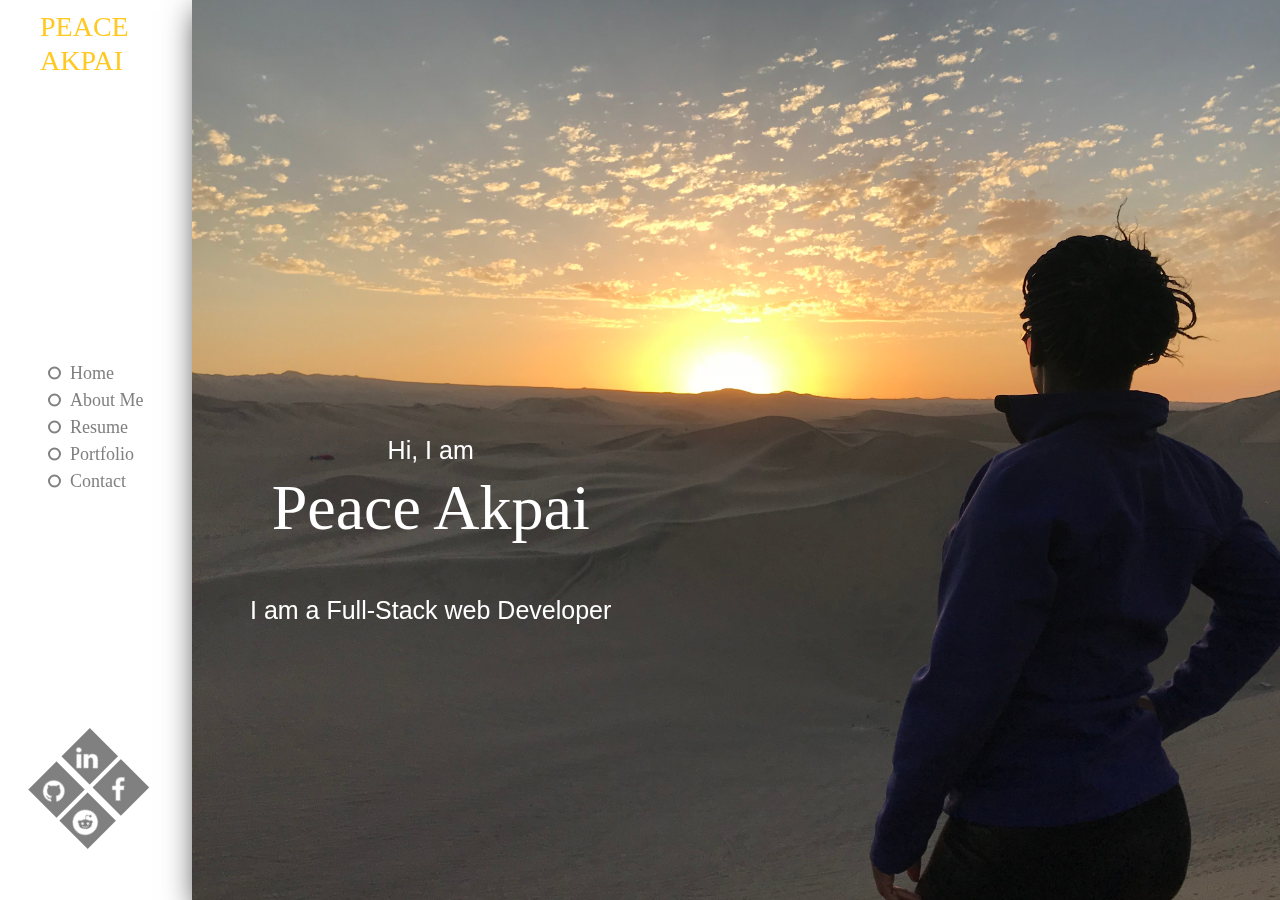
<file: index.html>
<!DOCTYPE html>
<html>

<head>
    <meta charset="UTF" />
    <title>Personal Portfolio</title>
    <link rel="stylesheet" href="https://cdnjs.cloudflare.com/ajax/libs/twitter-bootstrap/4.0.0/css/bootstrap.min.css">
    <link rel="stylesheet" href="https://stackpath.bootstrapcdn.com/font-awesome/4.7.0/css/font-awesome.min.css">
    <link rel="stylesheet" href="css/style.css" />
</head>

<body>
    <div class="row">
        <div class="col-2">
            <h3 class="name-logo">PEACE <br>AKPAI</h3>
            <nav class="navmenu">
                <ul>
                    <li><a href="index.html">Home</a></li>
                    <li><a href="about.html">About Me</a></li>
                    <li><a href="resume.html">Resume</a></li>
                    <li><a href="portfolio.html">Portfolio</a></li>
                    <li><a href="contact.html">Contact</a></li>

                </ul>
            </nav>

            <div class="wrapper">
                <div class="single-item">
                    <a href="https://www.linkedin.com/in/peace-akpai-2a292097/" target="_blank">
                        <div class=box>
                            <p><i class="fa fa-linkedin"></i></p>
                        </div>
                    </a>
                    <a href="#" target="_blank">
                        <div class=box>
                            <p><i class="fa fa-facebook"></i></p>
                        </div>
                    </a>

                </div>

                <div class="single-item">
                    <a href="https://github.com/peaceawo" target="_blank">
                        <div class=box>
                            <p><i class="fa fa-github"></i></p>
                        </div>
                    </a>
                    <a href="#" target="_blank">
                        <div class=box>
                            <p><i class="fa fa-reddit"></i></p>
                        </div>
                    </a>

                </div>
            </div>
        </div>

        <div class="col-10">
            <div class="home-wrapper">
                <img class="home-image" src="img/mesunset.jpeg" width="100%" height="100%">
                <div class="img-text">Hi, I am <br>
                    <h1>Peace Akpai</h1> <br>I am a Full-Stack web Developer
                </div>
            </div>
        </div>
    </div>






    <!-- image -->



    <script src="javascript/app.js"></script>
</body>

</html>
</file>
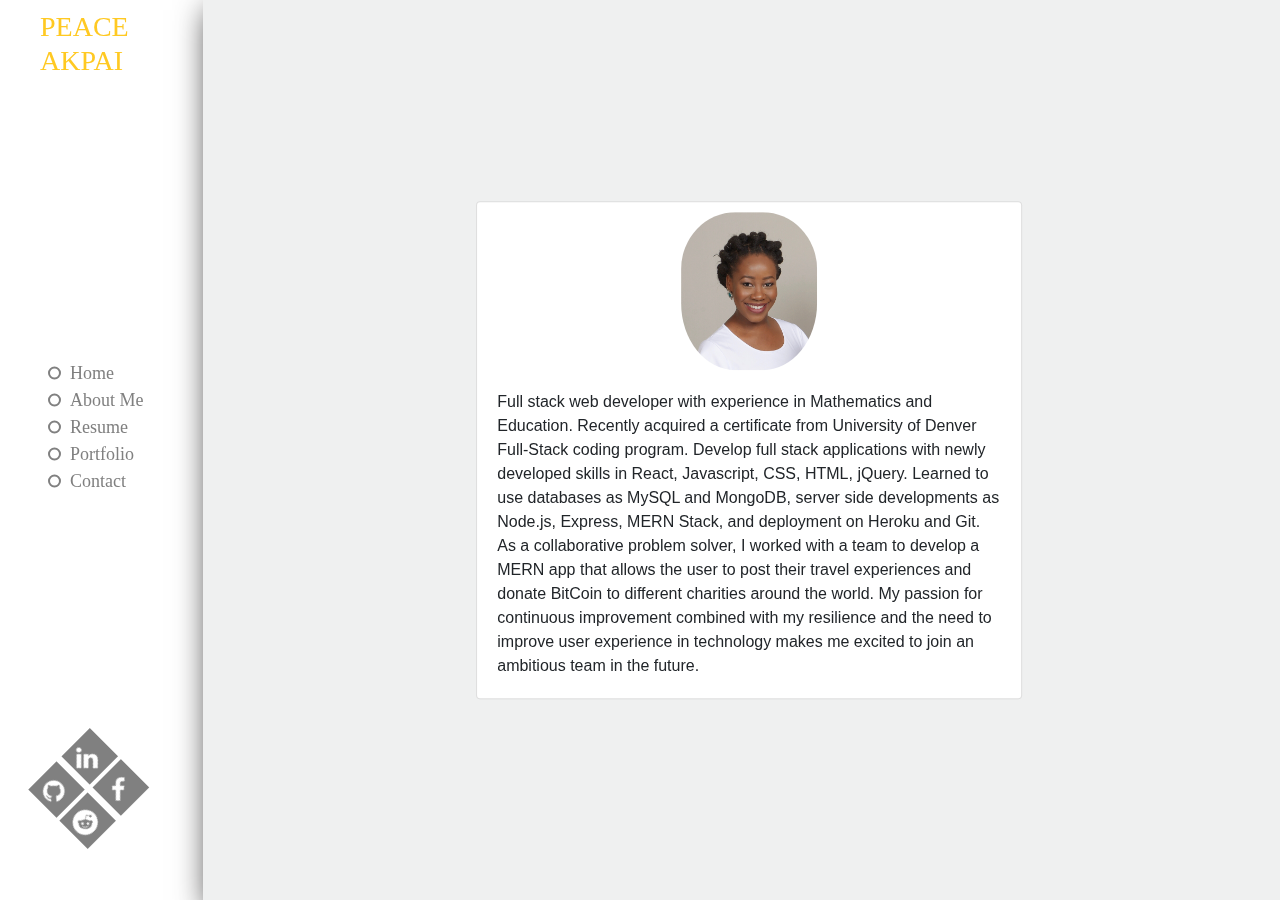
<file: about.html>
<!DOCTYPE html>
<html>

<head>
    <meta charset="UTF" />
    <title>Personal Portfolio</title>
    <link rel="stylesheet" href="https://cdnjs.cloudflare.com/ajax/libs/twitter-bootstrap/4.0.0/css/bootstrap.min.css">
    <link rel="stylesheet" href="https://stackpath.bootstrapcdn.com/font-awesome/4.7.0/css/font-awesome.min.css">
    <link rel="stylesheet" href="css/style.css" />
</head>

<body>
    <div class="row">
        <div class="col-2">
            <h3 class="name-logo">PEACE <br>AKPAI</h3>
            <nav class="navmenu">
                <ul>
                    <li><a href="index.html">Home</a></li>
                    <li><a href="about.html">About Me</a></li>
                    <li><a href="resume.html">Resume</a></li>
                    <li><a href="portfolio.html">Portfolio</a></li>
                    <li><a href="contact.html">Contact</a></li>

                </ul>
            </nav>

            <div class="wrapper">
                <div class="single-item">
                    <a href="https://www.linkedin.com/in/peace-akpai-2a292097/" target="_blank">
                        <div class=box>
                            <p><i class="fa fa-linkedin"></i></p>
                        </div>
                    </a>
                    <a href="#">
                        <div class=box>
                            <p><i class="fa fa-facebook" target="_blank"></i></p>
                        </div>
                    </a>

                </div>

                <div class="single-item">
                    <a href="https://github.com/peaceawo" target="_blank">
                        <div class=box>
                            <p><i class="fa fa-github"></i></p>
                        </div>
                    </a>
                    <a href="#" target="_blank">
                        <div class=box>
                            <p><i class="fa fa-reddit"></i></p>
                        </div>
                    </a>

                </div>
            </div>

        </div>

        <div class="col-10 main-about">
            <div class="card">
                <img src="/img/profile.jpeg" class="card-img-top" alt="profile pic">
                <div class="card-body">
                    <p class="card-text">Full stack web developer with experience in Mathematics and Education. Recently
                        acquired a certificate from University of Denver Full-Stack coding program. Develop full stack
                        applications with newly developed skills in React, Javascript, CSS, HTML, jQuery. Learned to use
                        databases as MySQL and MongoDB, server side developments as Node.js, Express, MERN Stack, and
                        deployment on Heroku and Git. As a collaborative problem solver, I worked with a team to develop
                        a MERN app that allows the user to post their travel experiences and donate BitCoin to different
                        charities around the world. My passion for continuous improvement combined with my resilience
                        and the need to improve user experience in technology makes me excited to join an ambitious team
                        in the future.</p>
                </div>
            </div>

        </div>
    </div>

    <script src="javascript/app.js"></script>
</body>

</html>
</file>
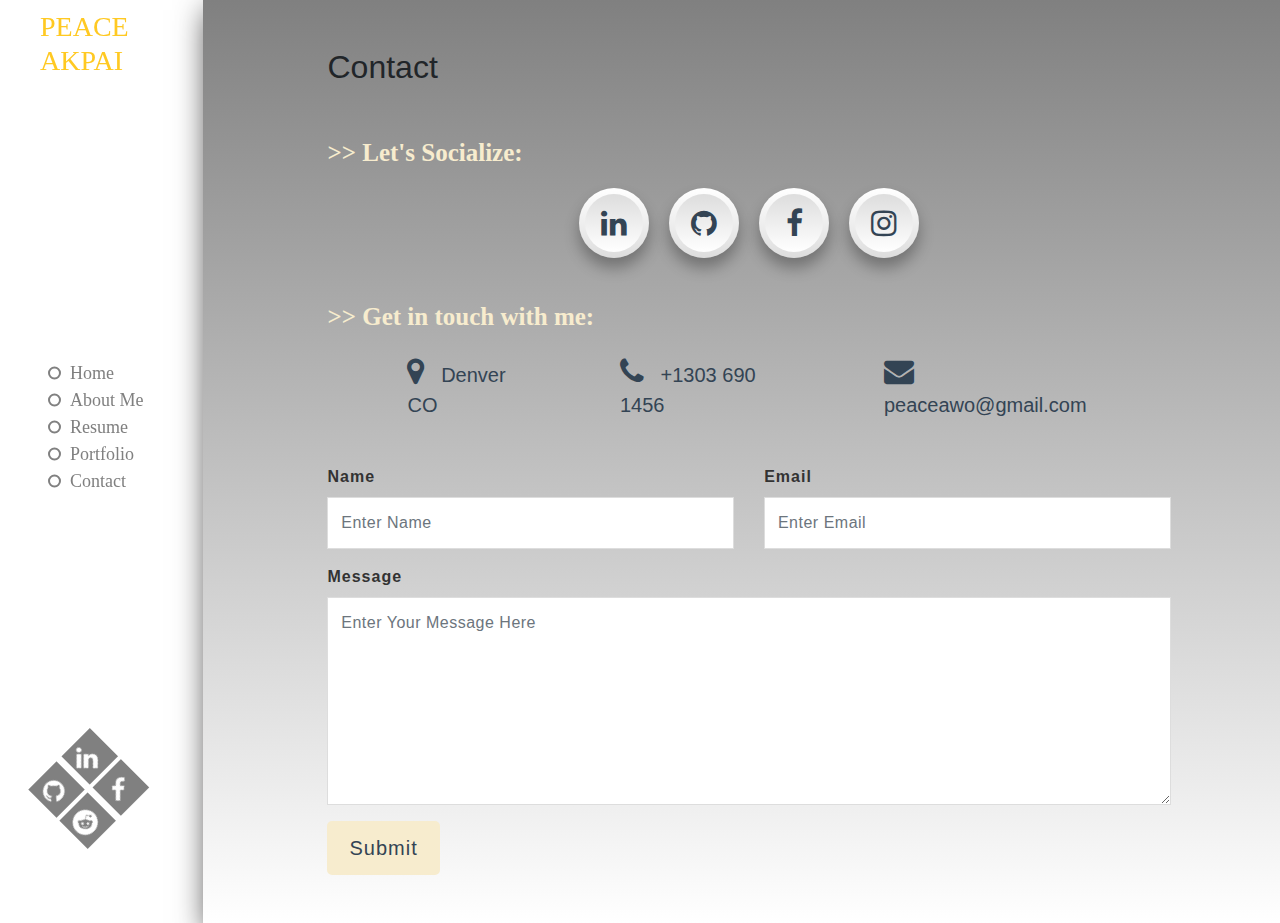
<file: contact.html>
<!DOCTYPE html>
<html>

<head>
    <meta charset="UTF" />
    <title>Personal Portfolio</title>
    <link rel="stylesheet" href="https://cdnjs.cloudflare.com/ajax/libs/twitter-bootstrap/4.0.0/css/bootstrap.min.css">
    <link rel="stylesheet" href="https://stackpath.bootstrapcdn.com/font-awesome/4.7.0/css/font-awesome.min.css">
    <link rel="stylesheet" href="css/style.css" />
</head>

<body>
    <div class="row">
        <div class="col-2" id="sidenav">
            <h3 class="name-logo">PEACE <br>AKPAI</h3>
            <nav class="navmenu">
                <ul>
                    <li><a href="index.html">Home</a></li>
                    <li><a href="about.html">About Me</a></li>
                    <li><a href="resume.html">Resume</a></li>
                    <li><a href="portfolio.html">Portfolio</a></li>
                    <li><a href="contact.html">Contact</a></li>

                </ul>
            </nav>

            <div class="wrapper">
                <div class="single-item">
                    <a href="https://www.linkedin.com/in/peace-akpai-2a292097/" target="_blank">
                        <div class=box>
                            <p><i class="fa fa-linkedin"></i></p>
                        </div>
                    </a>
                    <a href="#" target="_blank">
                        <div class=box>
                            <p><i class="fa fa-facebook"></i></p>
                        </div>
                    </a>

                </div>

                <div class="single-item">
                    <a href="https://github.com/peaceawo" target="_blank">
                        <div class=box>
                            <p><i class="fa fa-github"></i></p>
                        </div>
                    </a>
                    <a href="#" target="_blank">
                        <div class=box>
                            <p><i class="fa fa-reddit"></i></p>
                        </div>
                    </a>

                </div>
            </div>
        </div>
        <div class="col-1 contact contact-border"></div>
        <div class="col-8 contact py-5">

            <h2 class="heading mb-sm-5 mb-4">Contact</h2>
            <div class="row">
                <div class="col-12">
                    <p class="contact-subs">>> Let's Socialize:</p>

                    <ul class="socialize d-flex justify-content-center">
                        <li><a href="https://www.linkedin.com/in/peace-akpai-2a292097/" target="_blank"> <i
                                    class="fa fa-linkedin"></i> </a></li>
                        <li><a href="https://github.com/peaceawo" target="_blank"> <i class="fa fa-github"></i> </a>
                        <li><a href="#" target="_blank"> <i class="fa fa-facebook"></i> </a></li>
                        <li><a href="#" target="_blank"> <i class="fa fa-instagram"></i> </a></li>


                        </li>
                    </ul>
                    <br>
                </div>

            </div>

            <div class="row">
                <div class="col-12">
                    <p class="contact-subs">>> Get in touch with me:</p>
                    <ul class="contact-info  d-flex justify-content-center">
                        <li><span class="contact-icons"><i class="fa fa-map-marker"></i></span><span class="text"> &nbsp
                                Denver CO</span></li>
                        <li><span class="contact-icons"><i class="fa fa-phone"></i></span><span class="text"> &nbsp
                                +1303 690 1456</span></li>
                        <li><a href="mailto:peaceawo@gmail.com"><span class="contact-icons"><i
                                        class="fa fa-envelope"></i></span><span class="text"> &nbsp
                                    peaceawo@gmail.com</span></a></li>
                    </ul>

                </div>
            </div>
            <br>

            <div class="row">
                <div class="col-12">
                    <div class="contact-form">
                        <form name="contactform" id="contactform" method="post" action="#"
                            onsubmit="return(validate());" novalidate="novalidate">
                            <div class="row">
                                <div class="form-group col-md-6">
                                    <label>Name</label>
                                    <input type="text" class="form-control" id="name" placeholder="Enter Name"
                                        name="name">
                                </div>

                                <div class="form-group col-md-6">
                                    <label>Email</label>
                                    <input type="email" class="form-control" id="email" placeholder="Enter Email"
                                        name="email">
                                </div>

                                <div class="form-group col-12">
                                    <label>Message</label>
                                    <textarea name="issues" class="form-control" id="iq"
                                        placeholder="Enter Your Message Here"></textarea>
                                </div>

                            </div>
                        </form>
                    </div>
                    <button type="submit" class="btn btn-default">Submit </button>
                </div>

            </div>

        </div>
        <div class="col-1 contact"></div>
    </div>





</body>

</html>
</file>
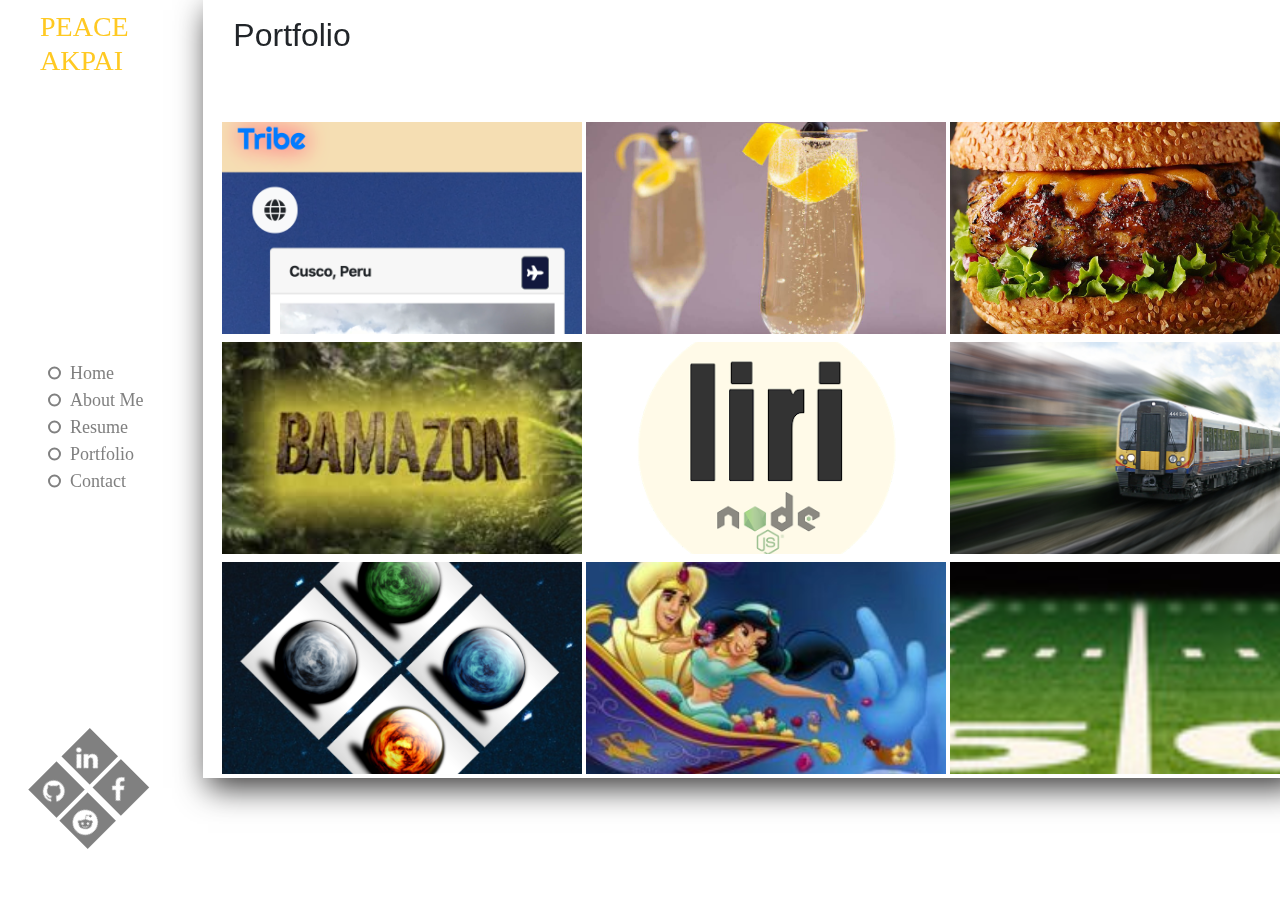
<file: portfolio.html>
<!DOCTYPE html>
<html>

<head>
    <meta charset="UTF" />
    <title>Personal Portfolio</title>
    <link rel="stylesheet" href="https://cdnjs.cloudflare.com/ajax/libs/twitter-bootstrap/4.0.0/css/bootstrap.min.css">
    <link rel="stylesheet" href="https://stackpath.bootstrapcdn.com/font-awesome/4.7.0/css/font-awesome.min.css">
    <link rel="stylesheet" href="css/style.css" />
</head>

<body>
    <div class="row">
        <div class="col-2">
            <h3 class="name-logo">PEACE <br>AKPAI</h3>
            <nav class="navmenu">
                <ul>
                    <li><a href="index.html">Home</a></li>
                    <li><a href="about.html">About Me</a></li>
                    <li><a href="resume.html">Resume</a></li>
                    <li><a href="portfolio.html">Portfolio</a></li>
                    <li><a href="contact.html">Contact</a></li>

                </ul>
            </nav>

            <div class="wrapper">
                <div class="single-item">
                    <a href="https://www.linkedin.com/in/peace-akpai-2a292097/" target="_blank">
                        <div class=box>
                            <p><i class="fa fa-linkedin"></i></p>
                        </div>
                    </a>
                    <a href="#">
                        <div class=box>
                            <p><i class="fa fa-facebook" target="_blank"></i></p>
                        </div>
                    </a>

                </div>

                <div class="single-item">
                    <a href="https://github.com/peaceawo" target="_blank">
                        <div class=box>
                            <p><i class="fa fa-github"></i></p>
                        </div>
                    </a>
                    <a href="#" target="_blank">
                        <div class=box>
                            <p><i class="fa fa-reddit"></i></p>
                        </div>
                    </a>

                </div>
            </div>
        </div>

        <div class="col-10 portfolio-main">
            <div class="container py-3">
                <h2 class="heading mb-sm-5 mb-4">Portfolio</h2>
            </div>

            <div class="row">
                <div class="col-lg-4 col-md-4 col-6">
                    <div class="box9">
                        <img src="img/tribe.png" alt="portfolio" class="img-fluid" />
                        <div class="box-content">
                            <h3 class="title">Tribe</h3>
                            <ul class="icon">
                                <li><a href="https://github.com/peaceawo/project3" target="_blank"><i
                                            class="fa fa-github"></i></a></li>
                                <li><a href="https://vast-island-67601.herokuapp.com/" target="_blank"><i
                                            class="fa fa-link"></i></a></li>
                            </ul>
                        </div>
                    </div>
                </div>
                <div class="col-lg-4 col-md-4 col-6">
                    <div class="box9">
                        <img src="img/not-to-drink.jpg" alt="portfolio" class="img-fluid" />
                        <div class="box-content">
                            <h3 class="title">Weather or not to drink</h3>
                            <ul class="icon">
                                <li><a href="https://github.com/peaceawo/Project1" target="_blank"><i
                                            class="fa fa-github"></i></a></li>
                                <li><a href="https://peaceawo.github.io/Project1/" target="_blank"><i
                                            class="fa fa-link"></i></a></li>
                            </ul>
                        </div>
                    </div>
                </div>



                <div class="col-lg-4 col-md-4 col-6">
                    <div class="box9">
                        <img src="img/Burgers.jpg" alt="portfolio" class="img-fluid" />
                        <div class="box-content">
                            <h3 class="title">Eat Da Burger</h3>
                            <ul class="icon">
                                <li><a href="https://github.com/peaceawo/burger" target="_blank"><i
                                            class="fa fa-github"></i></a></li>
                                <li><a href="https://burger1359.herokuapp.com/" target="_blank"><i
                                            class="fa fa-link"></i></a></li>
                            </ul>
                        </div>
                    </div>
                </div>
            </div>
            <div class="row">
                <div class="col-lg-4 col-md-4 col-6">
                    <div class="box9">
                        <img src="img/bamazon.jpeg" alt="portfolio" class="img-fluid" />
                        <div class="box-content">
                            <h3 class="title">Bamazon</h3>
                            <ul class="icon">
                                <li><a href="https://github.com/peaceawo/bamazon" target="_blank"><i
                                            class="fa fa-github"></i></a></li>
                                <li><a href="#" target="_blank"><i class="fa fa-link"></i></a></li>
                            </ul>
                        </div>
                    </div>
                </div>

                <div class="col-lg-4 col-md-4 col-6">
                    <div class="box9">
                        <img src="img/liri.png" alt="portfolio" class="img-fluid" />
                        <div class="box-content">
                            <h3 class="title">Liri</h3>
                            <ul class="icon">
                                <li><a href="https://github.com/peaceawo/liri-node-app" target="_blank"><i
                                            class="fa fa-github"></i></a></li>
                                <li><a href="#" target="_blank"><i class="fa fa-link"></i></a></li>
                            </ul>
                        </div>
                    </div>
                </div>

                <div class="col-lg-4 col-md-4 col-6">
                    <div class="box9">
                        <img src="img/train.jpg" alt="portfolio" class="img-fluid" />
                        <div class="box-content">
                            <h3 class="title">Train Schedule</h3>
                            <ul class="icon">
                                <li><a href="https://github.com/peaceawo/Train-Schedule" target="_blank"><i
                                            class="fa fa-github"></i></a></li>
                                <li><a href=" https://peaceawo.github.io/Train-Schedule/" target="_blank"><i
                                            class="fa fa-link"></i></a></li>
                            </ul>
                        </div>
                    </div>
                </div>

                <div class="col-lg-4 col-md-4 col-6">
                    <div class="box9">
                        <img src="img/crystal.png" alt="portfolio" class="img-fluid" />
                        <div class="box-content">
                            <h3 class="title">Crystal Collector</h3>
                            <ul class="icon">
                                <li><a href="https://github.com/peaceawo/unit-4-game" target="_blank"><i
                                            class="fa fa-github"></i></a></li>
                                <li><a href="https://peaceawo.github.io/unit-4-game/" target="_blank"><i
                                            class="fa fa-link"></i></a></li>
                            </ul>
                        </div>
                    </div>
                </div>



                <div class="col-lg-4 col-md-4 col-6">
                    <div class="box9">
                        <img src="img/wordguess.png" alt="portfolio" class="img-fluid" />
                        <div class="box-content">
                            <h3 class="title">Word Guess Game</h3>
                            <ul class="icon">
                                <li><a href="https://github.com/peaceawo/Word-Guess-Game" target="_blank"><i
                                            class="fa fa-github"></i></a></li>
                                <li><a href="https://peaceawo.github.io/Word-Guess-Game/" target="_blank"><i
                                            class="fa fa-link"></i></a></li>
                            </ul>
                        </div>
                    </div>
                </div>


                <div class="col-lg-4 col-md-4 col-6">
                    <div class="box9">
                        <img src="img/gif.png" alt="portfolio" class="img-fluid" />
                        <div class="box-content">
                            <h3 class="title">Giftastic</h3>
                            <ul class="icon">
                                <li><a href="https://github.com/peaceawo/GifTastic" target="_blank"><i
                                            class="fa fa-github"></i></a></li>
                                <li><a href="https://peaceawo.github.io/GifTastic/" target="_blank"><i
                                            class="fa fa-link"></i></a></li>
                            </ul>
                        </div>
                    </div>
                </div>
            </div>


            <div class="row">


            </div>

        </div>
    </div>





</body>

</html>
</file>
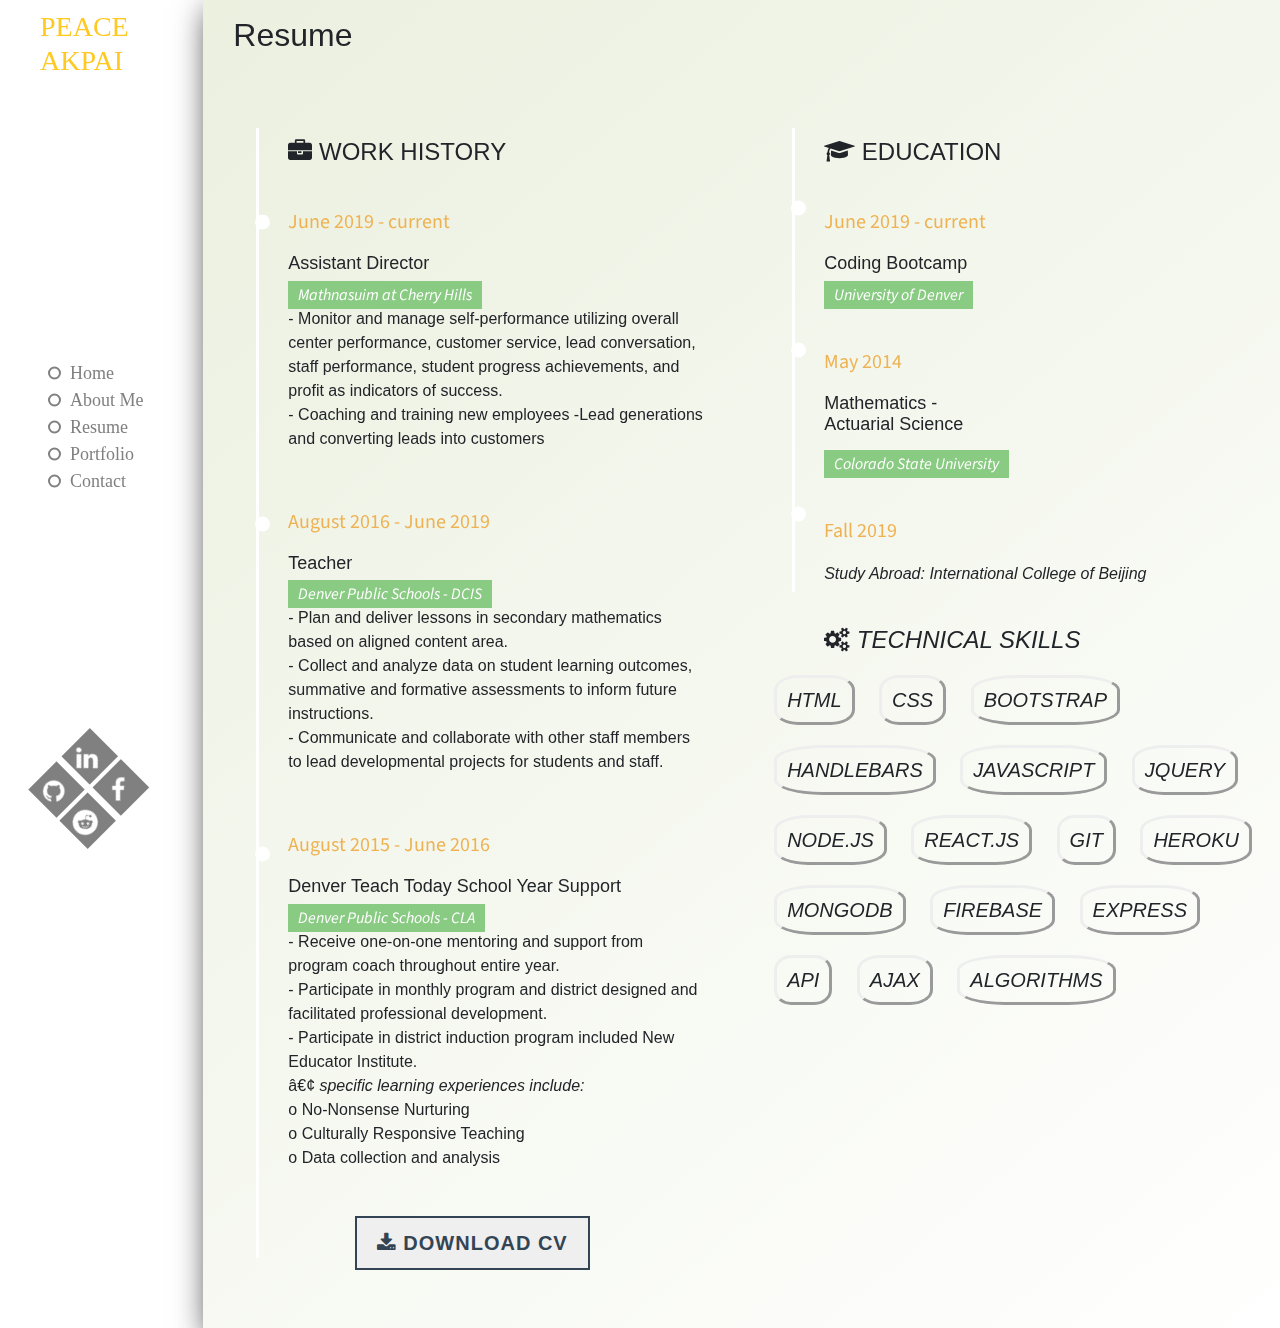
<file: resume.html>
<!DOCTYPE html>
<html>

<head>
    <meta charset="UTF" />
    <title>Personal Portfolio</title>
    <link rel="stylesheet" href="https://cdnjs.cloudflare.com/ajax/libs/twitter-bootstrap/4.0.0/css/bootstrap.min.css">
    <link rel="stylesheet" href="https://stackpath.bootstrapcdn.com/font-awesome/4.7.0/css/font-awesome.min.css">
    <link rel="stylesheet" href="css/style.css" />
</head>

<body>
    <div class="row">
        <div class="col-2">
            <h3 class="name-logo">PEACE <br>AKPAI</h3>
            <nav class="navmenu">
                <ul>
                    <li><a href="index.html">Home</a></li>
                    <li><a href="about.html">About Me</a></li>
                    <li><a href="resume.html">Resume</a></li>
                    <li><a href="portfolio.html">Portfolio</a></li>
                    <li><a href="contact.html">Contact</a></li>

                </ul>
            </nav>

            <div class="wrapper">
                <div class="single-item">
                    <a href="https://www.linkedin.com/in/peace-akpai-2a292097/" target="_blank">
                        <div class=box>
                            <p><i class="fa fa-linkedin"></i></p>
                        </div>
                    </a>
                    <a href="#">
                        <div class=box>
                            <p><i class="fa fa-facebook"></i></p>
                        </div>
                    </a>

                </div>

                <div class="single-item">
                    <a href="https://github.com/peaceawo" target="_blank">
                        <div class=box>
                            <p><i class="fa fa-github"></i></p>
                        </div>
                    </a>
                    <a href="#">
                        <div class=box>
                            <p><i class="fa fa-reddit"></i></p>
                        </div>
                    </a>

                </div>
            </div>
        </div>

        <div class="col-10 main-resume">
            <div class="container py-3">
                <h2 class="heading mb-sm-5 mb-4">Resume</h2>
            </div>
            <div class="row resume">
                <div class="col-6 employment-wrapper">
                    <h4 class="worktitile"><span class="education-icon"><i class="fa fa-briefcase"></i></span> WORK
                        HISTORY</h4>
                    <div class="content">
                        <p class="date">June 2019 - current</p>
                        <h4 class="work-name">Assistant Director</h4>
                        <i class="company-name">Mathnasuim at Cherry Hills</i>
                        <p>
                            - Monitor and manage self-performance utilizing overall center
                            performance, customer service, lead conversation, staff
                            performance, student progress achievements, and profit as
                            indicators of success. <br />- Coaching and training new employees
                            -Lead generations and converting leads into customers
                        </p>

                    </div>
                    <div class="content">
                        <p class="date">August 2016 - June 2019</p>
                        <h4 class="work-name">Teacher</h4>
                        <i class="company-name">Denver Public Schools - DCIS</i>
                        <p>
                            - Plan and deliver lessons in secondary mathematics based on
                            aligned content area.
                            <br />- Collect and analyze data on student learning outcomes,
                            summative and formative assessments to inform future instructions.
                            <br />- Communicate and collaborate with other staff members to
                            lead developmental projects for students and staff.
                        </p>

                    </div>


                    <div class="content">
                        <p class="date">August 2015 - June 2016</p>
                        <h4 class="work-name">Denver Teach Today School Year Support</h4>
                        <i class="company-name">Denver Public Schools - CLA</i>
                        <p>- Receive one-on-one mentoring and support from program coach throughout entire year. <br />
                            - Participate in monthly program and district designed and facilitated professional
                            development.<br>
                            - Participate in district induction program included New Educator Institute.<br />
                            • <i>specific learning experiences include:</i><br />
                            o No-Nonsense Nurturing<br />
                            o Culturally Responsive Teaching<br />
                            o Data collection and analysis<br />
                        </p>

                    </div>






                    <div class="resume-button">
                        <button type="download" class="button"><span><i class="fa fa-download"></i></span><a
                                href="./peaceawo/Documents/Peace-Akpai-Resume.pdf" download="Peace-Akpai-Resume">
                                DOWNLOAD CV </a> </button>
                    </div>
                    <br><br>

                </div>





                <div class="col-6">
                    <div class="row">
                        <div class="col-12 education-wrapper">
                            <h4 class="educationtitile"><span class="education-icon"><i
                                        class="fa fa-graduation-cap"></i></span> EDUCATION</h4>
                            <div class="content">
                                <p class="date">June 2019 - current</p>
                                <h4 class="work-name">Coding Bootcamp</h4>
                                <i class="company-name">University of Denver</i>


                            </div>

                            <div class="content">
                                <p class="date">May 2014</p>
                                <h4 class="work-name">Mathematics - <p>Actuarial Science</p>
                                </h4>
                                <i class="company-name">Colorado State University</i>


                            </div>

                            <div class="content">
                                <p class="date">Fall 2019</p>
                                <h4 class="">
                                    <p></p>
                                </h4>
                                <i>Study Abroad: <span class="Abroad"><i>International College of Beijing</i></span>
                                    </hi>
                            </div>
                        </div>
                    </div>

                    <div class="row">
                        <div class="col-12 skill-wrapper">
                            <h4 class="educationtitile"><span class="education-icon"><i class="fa fa-cogs"></i></span>
                                TECHNICAL SKILLS</h4>
                            <div class="technical-skills">
                                <h5>HTML</h5>
                                <h5>CSS</h5>
                                <h5>BOOTSTRAP</h5>
                                <h5>HANDLEBARS</h5>
                                <h5>JAVASCRIPT</h5>
                                <h5>JQUERY</h5>
                                <h5>NODE.JS</h5>
                                <h5>REACT.JS</h5>
                                <h5>GIT</h5>
                                <h5>HEROKU</h5>
                                <h5>MONGODB</h5>
                                <h5>FIREBASE</h5>
                                <h5>EXPRESS</h5>
                                <h5>API</h5>
                                <h5>AJAX</h5>
                                <h5>ALGORITHMS</h5>

                            </DIV>



                        </div>
                    </div>
                </div>

            </div>
        </div>

    </div>

    </div>





</body>

</html>
</file>
<file: css/style.css>
@import url("https://fonts.googleapis.com/css?family=Lobster&display=swap");
@import url("https://fonts.googleapis.com/css?family=Cinzel|Source+Sans+Pro:200&display=swap");
* {
  margin: 0;
}

body {
  background: #ffffff;
  height: 100vh;
}

/*name*/
.name-logo {
  position: fixed;
  color: #ffc922;
  font-family: "Patua One", cursive;
  margin: 10px 40px;
}

/*navigation2*/
ul {
  list-style: none;
}
.navmenu {
  position: fixed;
  top: 40%;
}
.navmenu ul {
  padding-left: 40px;
  position: relative;
  font-family: "Times New Roman", Times, serif;
  font-size: 18px;
  line-height: 17px;
}
.navmenu ul li {
  padding: 5px;
  padding-left: 30px;
}
.navmenu ul li a {
  text-decoration: none;
  position: relative;
  color: gray;
  font-weight: 500;
}
.navmenu ul li a::before {
  content: "";
  position: absolute;
  background: #ffffff;
  width: 13px;
  height: 13px;
  left: -22px;
  top: 50%;
  transform: translateY(-50%);
  border-radius: 50px;
  border: solid 2px grey;
}

.navmenu ul li a.active {
  font-weight: 600;
}
.navmenu ul li a.active::before {
  background: gray;
}

/* diamond contact*/
.wrapper {
  position: fixed;
  top: 80%;
  padding: 10px;
  color: #000000;
  padding-left: 50px;
  transform: rotate(45deg);
}
.box {
  display: inline-block;
  background-color: gray;
  line-height: 1.5;
  font-weight: lighter;
  width: 40px;
  height: 40px;
  overflow: hidden;
}
.box:hover {
  opacity: 0.5;
}
.box p {
  transform: rotate(-45deg);
  padding: 5px;
  font-family: "Times New Roman", Times, serif;
  font-size: 25px;
  text-align: center;
}
.box p i {
  color: #ffffff;
}

/*image*/
.home-image {
  position: fixed;
  left: 15%;
  width: 100%;
  height: 100vh;
  border-left: 1px;
  box-shadow: 5px 10px 30px rgb(58, 57, 57);
  object-fit: cover;
}

.img-text {
  text-align: center;
  color: white;
  position: relative;
  left: -30%;
  top: 27rem;
  font-size: 25px;
}
h1 {
  font-family: "Times New Roman", Times, serif;
  font-size: 4rem;
}

/* portfolio*/
.portfolio-main {
  background: #ffffff;
  border-left: 1px;
  box-shadow: 5px 10px 30px rgb(58, 57, 57);
  height: 100%vh;
}

.box9 .box-content,
.box9 .icon li,
.box9 img {
  transition: all 0.35s ease 0s;
  width: auto;
  height: auto;
}

.box9 .icon,
.box9 .title {
  width: 100%;
  font-size: 22px;
  font-family: "Patua One", cursive;
}

.box9 {
  background: #fff;
  text-align: center;
  position: relative;
  padding: 4px;
  height: 220px;
  width: 370px;
}
.box9 img {
  width: 100%;
  height: 100%;
  object-fit: cover;
}
.box9:hover img {
  opacity: 0.5;
}
.box9 .box-content {
  padding: 30px 10px 30px 0;
  background: rgba(0, 0, 0, 0.65);
  position: absolute;
  top: 0;
  left: 0;
  bottom: 0;
  right: 0;
  opacity: 0;
}

.box9:hover .box-content {
  top: 10px;
  left: 10px;
  bottom: 10px;
  right: 10px;
  opacity: 1;
}
.box9 .title {
  color: #fff;
  line-height: 17px;
  margin: 5px 0;
  position: absolute;
  bottom: 55%;
}
.icon li a,
.box9 .icon li a {
  line-height: 38px;
  border-radius: 50%;
}
.box9 .icon {
  list-style: none;
  padding: 0;
  margin: 0;
  position: absolute;
  top: 50%;
}
.box9 .icon li {
  display: inline-block;
  opacity: 0;
  transform: translateY(40px);
}
.box9:hover .icon li {
  opacity: 1;
  transform: translateY(0);
}
.box9:hover .icon li:first-child {
  transition-delay: 0.1s;
}
.box9:hover .icon li:nth-child(2) {
  transition-delay: 0.2s;
}
.box9 .icon li a {
  display: block;
  width: 38px;
  height: 38px;
  background: #ffc922;
  font-size: 15px;
  color: #fff;
  margin-right: 5px;
  transition: all 0.35s ease 0s;
  -webkit-transition: all 0.35s ease 0s;
}
.box9 .icon a:hover {
  background: #fff;
  color: #ffc922;
}
@media only screen and (max-width: 990px) {
}

/*-- contact --*/
.contact-border {
  border-left: 1px;
  box-shadow: 5px 10px 30px rgb(58, 57, 57);
  height: 100%vh;
}
.contact-form label {
  font-weight: 600;
  letter-spacing: 1px;
  color: #333;
}
.contact-form .form-control {
  padding: 0.8rem;
  color: #495057;
  border: 1px solid #ddd;
  border-radius: 0rem;
  letter-spacing: 0.5px;
  font-size: 16px;
}
.contact-form textarea {
  overflow: auto;
  resize: vertical;
  height: 13em;
}
.btn.btn-default {
  background: #f7ecce;
  border: 2px solid #f7ecce;
  color: #334454;
  padding: 10px 20px;
  display: inline-block;
  letter-spacing: 1px;
  font-size: 20px;
  border-radius: 5px;
}

/* get in touch*/
.contact {
  transition: all 0.4s ease 0s;
  -webkit-transition: all 0.4s ease 0s;
  background: linear-gradient(0deg, #fff, #808080);
  height: 100%vh;
}
.contact-info li {
  display: inline-block;
  margin: 5px 40px;
}
.contact-icons i {
  font-size: 30px;
  color: #334454;
}
.text {
  color: #334454;
  font-size: 20px;
}

/*socialize*/
.contact-subs {
  font-size: 25px;
  font-weight: 600;
  color: #f7ecce;
  font-family: "Patua One", cursive;
}
.socialize {
  padding: 0;
  display: flex;
}
.socialize li a {
  position: relative;
  width: 70px;
  height: 70px;
  display: inline-block;
  text-align: center;
  margin: 0 10px;
  border-radius: 50%;
  padding: 6px;
  box-sizing: border-box;
  text-decoration: none;
  box-shadow: 0 10px 15px rgb(0, 0, 0, 0.3);
  background: linear-gradient(0deg, #ddd, #fff);
  transition: 0.5s;
}
.socialize li a:hover {
  box-shadow: 0 2px 5px rgb(0, 0, 0, 0.3);
}
.socialize li a .fa {
  width: 100%;
  height: 100%;
  display: block;
  background: linear-gradient(0deg, #fff, #ddd);
  border-radius: 50%;
  line-height: calc(70px - 12px);
  font-size: 30px;
  color: #334454;
  transition: 0.5s;
}
.socialize li:nth-child(1) a:hover .fa {
  color: #3b5998;
}
.socialize li:nth-child(2) a:hover .fa {
  color: #517fa4;
}
.socialize li:nth-child(3) a:hover .fa {
  color: #007bb6;
}
.socialize li:nth-child(4) a:hover .fa {
  color: #262626;
}

/*resume*/
.main-resume {
  background: linear-gradient(320deg, #fff, #ebf0df);
  border-left: 1px;
  box-shadow: 5px 10px 30px rgb(58, 57, 57);
  height: 100%vh;
}
.resume {
  overflow: hidden;
  padding: 10px;
  position: relative;
  font-family: Arial, Helvetica, sans-serif;
}
.employment-wrapper::before,
.education-wrapper::before {
  content: "";
  width: 3px;
  height: 95%;
  background: #ffffff;
  position: absolute;
  left: 8%;
  margin-top: 18px 5px;
}

.worktitile,
.educationtitile {
  padding: 10px;
  margin: 0px 0px 0px 50px;
}
.content {
  padding: 10px;
  margin: 20px 20px 20px 50px;
  position: relative;
}

.content::after {
  content: "";
  width: 15px;
  height: 15px;
  background: #fff;
  border-radius: 50%;
  position: absolute;
  left: -23px;
  top: 9%;
  transform: translateY(-50%) rotate(45deg);
}
.date {
  color: rgb(238, 178, 82);
  font-family: "Source Sans Pro", sans-serif;
  font-size: 20px;
  font-weight: 0;
}
.company-name {
  color: white;
  background: #89cb82;
  padding: 3px 10px;
  font-family: "Source Sans Pro", sans-serif;
}
.work-name {
  font-size: 18px;
}

.main-about {
  background: #eff0f0;
  box-shadow: 5px 10px 30px rgb(58, 57, 57);
  height: 100vh;
}

/* Skills*/
.technical-skills h5 {
  display: inline-block;
  margin: 10px;
  text-align: center;
  border-style: outset;
  border-radius: 30%;
  padding: 10px;
}

.resume-button {
  position: relative;
  left: 25%;
}
.button {
  border: 2px solid #334454;
  color: #334454;
  padding: 10px 20px;
  display: inline-block;
  letter-spacing: 1px;
  font-size: 20px;
  font-weight: 800;
  cursor: pointer;
}
.button a {
  color: #334454;
}

/*About Me*/
.card {
  width: 50%;
  align-content: center;
  position: absolute;
  top: 50%;
  left: 50%;
  transform: translate(-50%, -50%);
}
.card-img-top {
  width: 25%;
  border-radius: 40%;
  display: block;
  margin: auto;
  padding-top: 10px;
}
</file>
